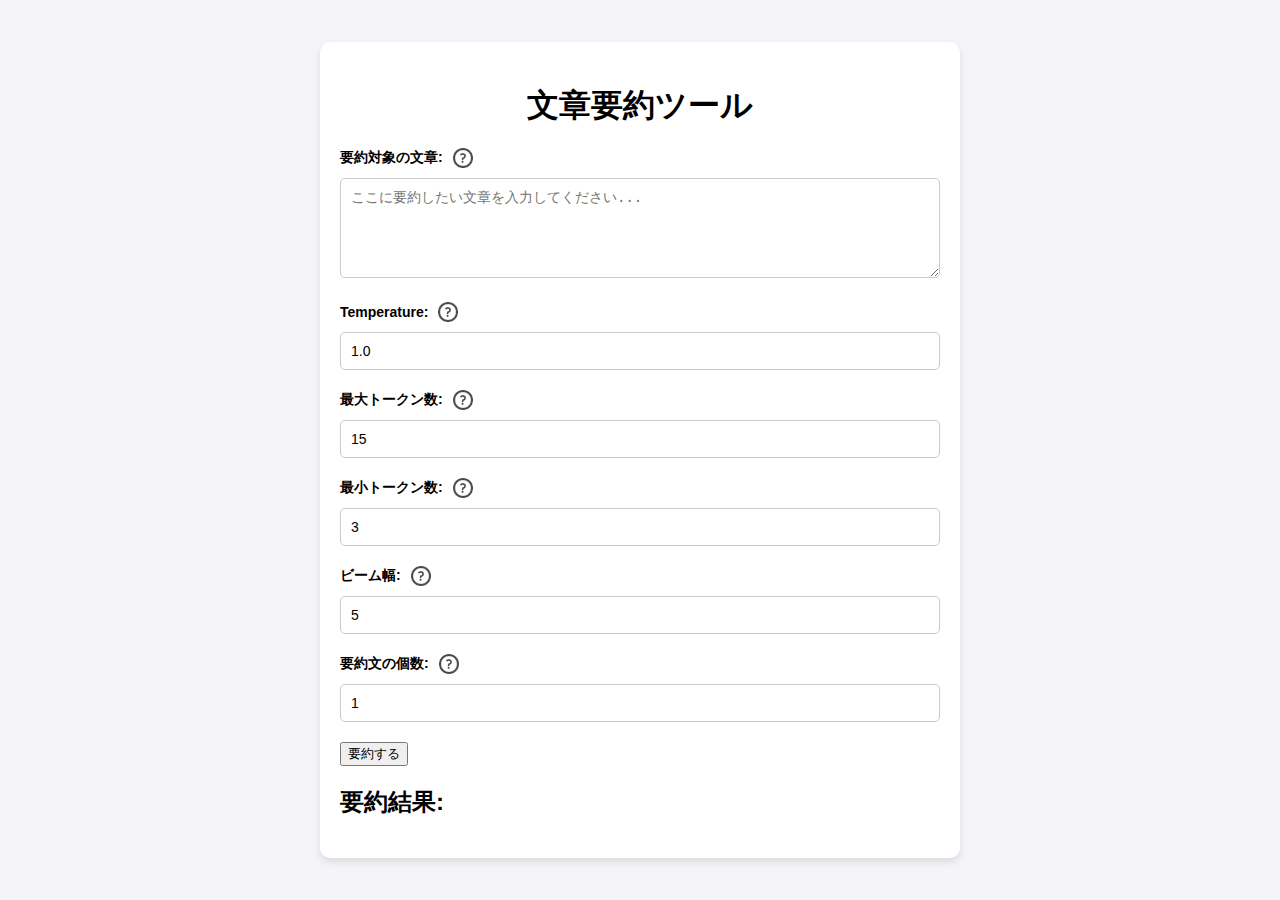
<file: index.html>
<!DOCTYPE html>
<html lang="ja">
<head>
    <meta charset="UTF-8">
    <meta name="viewport" content="width=device-width, initial-scale=1.0">
    <title>要約ツール</title>
    <link rel="stylesheet" href="static/style.css">
</head>
<body>
    <div class="container">
        <h1>文章要約ツール</h1>
        <form id="summary-form">
            <div class="form-group">
                <label for="text">要約対象の文章:
                    <div class="info-icon" data-info="要約したい文章を入力してください。100文字以上だと精度が上がります"></div>
                </label>
                <textarea id="text" name="text" required placeholder="ここに要約したい文章を入力してください..."></textarea>
            </div>

            <div class="form-group">
                <label for="temperature">Temperature:
                    <div class="info-icon" data-info="生成時の温度（分布のランダム性）を指定します"></div>
                </label>
                <input type="text" id="temperature" name="temperature" value="1.0" required>
            </div>

            <div class="form-group">
                <label for="max_new_token">最大トークン数:
                    <div class="info-icon" data-info="生成される文章の最大トークン数"></div>
                </label>
                <input type="number" id="max_new_token" name="max_new_token" value="15" required>
            </div>

            <div class="form-group">
                <label for="min_new_token">最小トークン数:
                    <div class="info-icon" data-info="生成される文章の最小トークン数"></div>
                </label>
                <input type="number" id="min_new_token" name="min_new_token" value="3" required>
            </div>

            <div class="form-group">
                <label for="num_beams">ビーム幅:
                    <div class="info-icon" data-info="ビームサーチ時の幅を指定します"></div>
                </label>
                <input type="number" id="num_beams" name="num_beams" value="5" required>
            </div>

            <div class="form-group">
                <label for="num_return_sequences">要約文の個数:
                    <div class="info-icon" data-info="生成される要約文の数を指定します"></div>
                </label>
                <input type="number" id="num_return_sequences" name="num_return_sequences" value="1" required>
            </div>

            <button type="submit">要約する</button>
        </form>

        <div id="summary-output" class="summary-output">
            <h2>要約結果:</h2>
            <pre id="result"></pre>
        </div>
    </div>

    <script src="static/script.js"></script>
</body>
</html>
</file>
<file: static/style.css>
/* 全体設定 */
body {
    font-family: Arial, sans-serif;
    margin: 0;
    padding: 0;
    display: flex;
    justify-content: center;
    align-items: center;
    height: 100vh;
    background-color: #f4f4f9;
}

/* コンテナ */
.container {
    width: 80%;
    max-width: 600px;
    padding: 20px;
    background-color: white;
    box-shadow: 0 4px 8px rgba(0, 0, 0, 0.1);
    border-radius: 10px;
}

/* ヘッダー */
h1 {
    text-align: center;
    margin-bottom: 20px;
}

/* フォームグループ */
.form-group {
    margin-bottom: 20px;
    display: block;
}

/* ラベル */
label {
    font-size: 14px;
    font-weight: bold;
    width: 100%;
    text-align: left;
    margin-bottom: 10px;
    display: flex;
    align-items: center;
}

/* 入力フィールド */
input[type="text"],
input[type="number"],
textarea {
    width: 100%;
    padding: 10px;
    font-size: 14px;
    border: 1px solid #ccc;
    border-radius: 5px;
    box-sizing: border-box;
}

/* テキストエリア */
textarea {
    height: 100px;
    resize: vertical;
}

/* 情報アイコン */
.info-icon {
    width: 20px;
    height: 20px;
    background-image: url('icons/はてなのアイコン.png');
    background-size: cover;
    cursor: pointer;
    margin-left: 10px;
    position: relative;
}

/* ツールチップ */
.tooltip {
    position: absolute;
    bottom: 100%;
    left: 50%;
    transform: translateX(-50%);
    background-color: #333;
    color: white;
    font-size: 12px;
    padding: 5px 10px;
    border-radius: 5px;
    white-space: nowrap;
    opacity: 0;
    transition: opacity 0.2s ease-in-out;
    z-index: 1000;
    pointer-events: none;
}

/* ホバー時に表示 */
.info-icon:hover .tooltip {
    opacity: 1;
}
</file>
